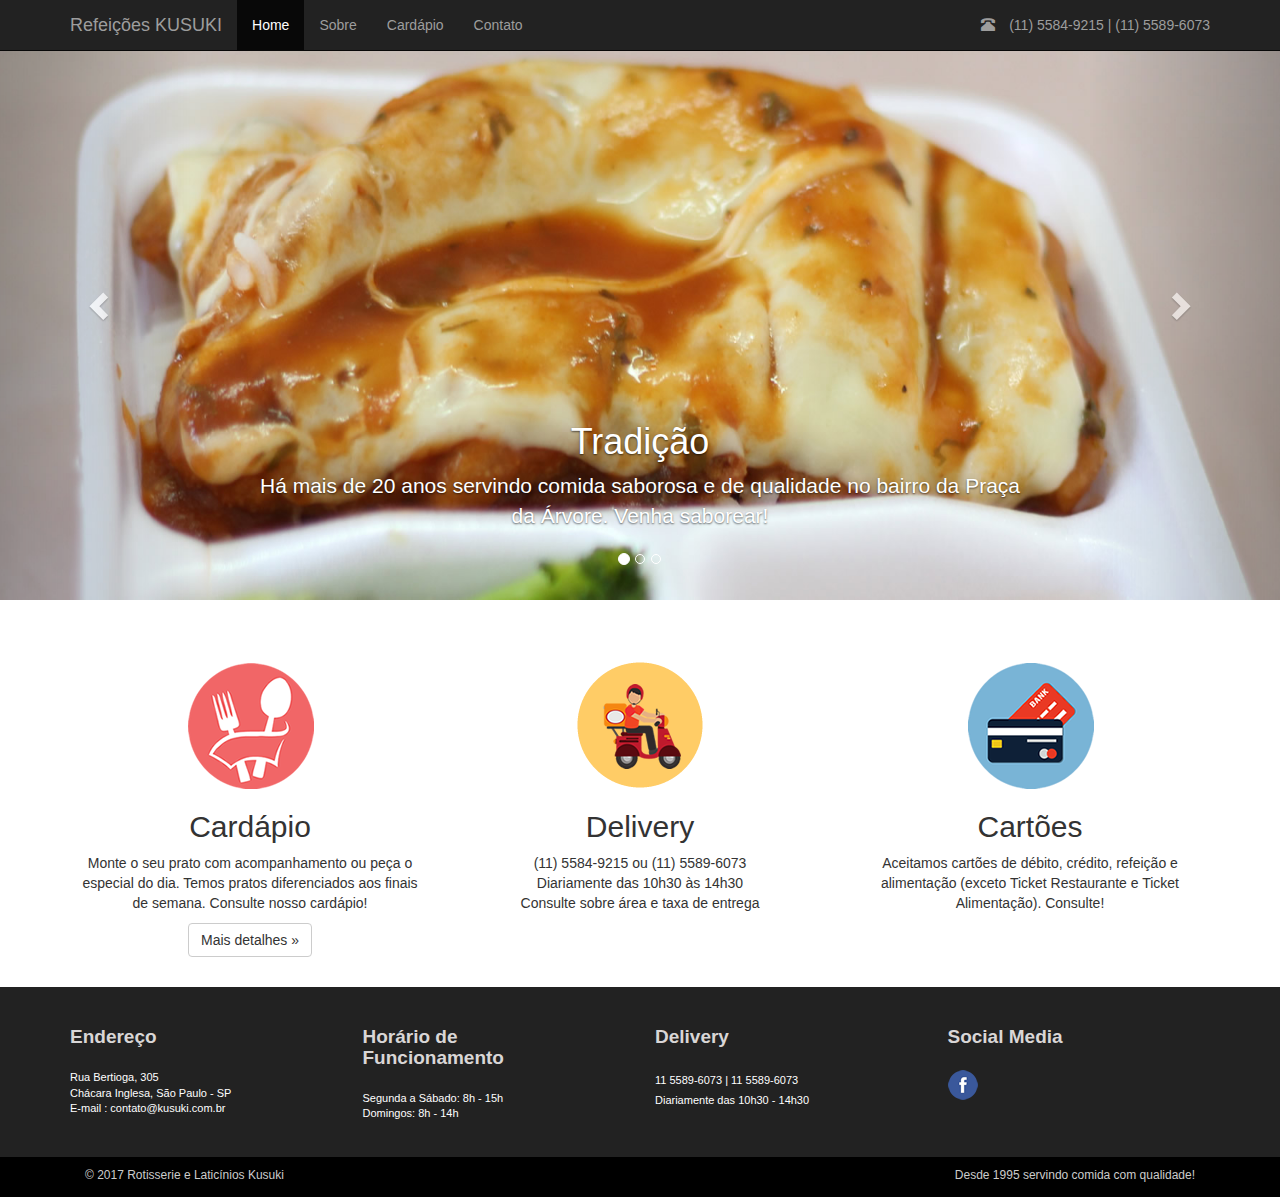
<file: index.html>
<!DOCTYPE html>
<html lang="pt-br">
  <head>
    <!-- Global Site Tag (gtag.js) - Google Analytics -->
    <script async src="https://www.googletagmanager.com/gtag/js?id=UA-107598133-1"></script>
    <script>
      window.dataLayer = window.dataLayer || [];
      function gtag(){dataLayer.push(arguments);}
      gtag('js', new Date());
    
      gtag('config', 'UA-107598133-1');
    </script>
    <meta charset="utf-8">
    <meta http-equiv="X-UA-Compatible" content="IE=edge">
    <meta name="viewport" content="width=device-width, initial-scale=1">
    <meta name="description" content="Kusuki Refeições - Faça seu pedido 11 5589-6073">
    <meta name="author" content="Fabio Kusuki">

    <title>Refeições Kusuki - 11 5589-6073</title>

    <!-- Bootstrap core CSS -->
    <link href="css/bootstrap.min.css" rel="stylesheet">
    <!-- Custom styles for this template -->
    <link href="css/carousel.css" rel="stylesheet">
	<link href="css/footer.css" rel="stylesheet">
    <!--link href="css/font-awesome.css" rel="stylesheet"-->

    <!-- Just for debugging purposes. Don't actually copy these 2 lines! -->
    <!--[if lt IE 9]><script src="assets/js/ie8-responsive-file-warning.js"></script><![endif]-->
    <script src="assets/js/ie-emulation-modes-warning.js"></script>

    <!-- HTML5 shim and Respond.js for IE8 support of HTML5 elements and media queries -->
    <!--[if lt IE 9]>
      <script src="https://oss.maxcdn.com/html5shiv/3.7.2/html5shiv.min.js"></script>
      <script src="https://oss.maxcdn.com/respond/1.4.2/respond.min.js"></script>
    <![endif]-->

  </head>
  <body>
    <!-- NAVBAR
    ================================================== -->
    <nav class="navbar navbar-inverse navbar-fixed-top">
      <div class="container">
        <div class="navbar-header">
          <button type="button" class="navbar-toggle collapsed" data-toggle="collapse" data-target="#navbar" aria-expanded="false" aria-controls="navbar">
            <span class="sr-only">Toggle navigation</span>
            <span class="icon-bar"></span>
            <span class="icon-bar"></span>
            <span class="icon-bar"></span>
          </button>
          <a class="navbar-brand" href="index.html">Refeições KUSUKI</a>
        </div>
        <div id="navbar" class="navbar-collapse collapse">
          <ul class="nav navbar-nav">
            <li class="active"><a href="#">Home</a></li>
            <li><a href="sobre.html">Sobre</a></li>
            <li><a href="cardapio.html">Cardápio</a></li>
            <li><a href="contato.html">Contato</a></li>
            <!--<li class="dropdown">
              <a href="#" class="dropdown-toggle" data-toggle="dropdown" role="button" aria-haspopup="true" aria-expanded="false">Dropdown <span class="caret"></span></a>
              <ul class="dropdown-menu">
                <li><a href="#">Action</a></li>
                <li><a href="#">Another action</a></li>
                <li><a href="#">Something else here</a></li>
                <li role="separator" class="divider"></li>
                <li class="dropdown-header">Nav header</li>
                <li><a href="#">Separated link</a></li>
                <li><a href="#">One more separated link</a></li>
              </ul>
            </li>-->
          </ul>
         <ul class="nav navbar-nav navbar-right">
            <li>
              <a href="#"><span class="glyphicon glyphicon-phone-alt">&nbsp;</span>(11) 5584-9215 | (11) 5589-6073</a>
            </li>           
          </ul>
        </div><!--/.nav-collapse -->
      </div>
    </nav>


    <!-- Carousel
    ================================================== -->
    <div id="myCarousel" class="carousel slide" data-ride="carousel">
      <!-- Indicators -->
      <ol class="carousel-indicators">
        <li data-target="#myCarousel" data-slide-to="0" class="active"></li>
        <li data-target="#myCarousel" data-slide-to="1"></li>
        <li data-target="#myCarousel" data-slide-to="2"></li>
      </ol>
      <div class="carousel-inner" role="listbox">
        <div class="item active">
          <img src="images/prato05.jpg" class="img-responsive" alt="Tradição no bairro">
          <div class="container">
            <div class="carousel-caption">
              <h1>Tradição</h1>
              <p>Há mais de 20 anos servindo comida saborosa e de qualidade no bairro da Praça da Árvore. Venha saborear!</p>
            </div>
          </div>
        </div>
        <div class="item">
          <img src="images/frango03.jpg"  class="img-responsive" alt="Frango Assado">
          <div class="container">
            <div class="carousel-caption">
              <h1>Delicioso Frango Assado</h1>
              <p>Frango assado aos finais de semana.<br>
                Os mais suculentos da região! Reserve o seu.</p>
            </div>
          </div>
        </div>
        <div class="item">
          <img src="images/prato01.jpg"  class="img-responsive" alt="Comida Caseira">
          <div class="container">
            <div class="carousel-caption">
              <h1>Comida Caseira.</h1>
              <p>Comida caseira servida diariamente. Faça o download do nosso cardápio</p>
              <p><a class="btn btn-lg btn-primary" href="cardapio.html" role="button">Ver Cardápio</a></p>
            </div>
          </div>
        </div>
      </div>
      <a class="left carousel-control" href="#myCarousel" role="button" data-slide="prev">
        <span class="glyphicon glyphicon-chevron-left" aria-hidden="true"></span>
        <span class="sr-only">Anterior</span>
      </a>
      <a class="right carousel-control" href="#myCarousel" role="button" data-slide="next">
        <span class="glyphicon glyphicon-chevron-right" aria-hidden="true"></span>
        <span class="sr-only">Próximo</span>
      </a>
    </div><!-- /.carousel -->


    <!-- Marketing messaging and featurettes
    ================================================== -->
    <!-- Wrap the rest of the page in another container to center all the content. -->

    <div class="container marketing">

      <!-- Three columns of text below the carousel -->
      <div class="row">
        <div class="col-lg-4"><img src="images/icon-menu.png" class="img-responsive center-block" alt="Cardápio">
          <h2>Cardápio</h2>
          <p>Monte o seu prato com acompanhamento ou peça o especial do dia. Temos pratos diferenciados aos finais de semana. Consulte nosso cardápio!</p>
          <p><a class="btn btn-default" href="cardapio.html" role="button">Mais detalhes &raquo;</a></p>
        </div><!-- /.col-lg-4 -->
        <div class="col-lg-4"><img src="images/icon-delivery.png" class="img-responsive center-block" alt="Delivery">
          <h2>Delivery</h2>
          <p>(11) 5584-9215 ou (11) 5589-6073<br>
            Diariamente das 10h30 às 14h30
            <br>
          Consulte sobre área e taxa de entrega</p>
        </div><!-- /.col-lg-4 -->
        <div class="col-lg-4"><img src="images/icon-cartoes.png" class="img-responsive center-block" alt="Aceitamos cartões">
          <h2>Cartões</h2>
          <p>Aceitamos cartões de débito, crédito, refeição e alimentação (exceto Ticket Restaurante e Ticket Alimentação). Consulte!</p>
        </div><!-- /.col-lg-4 -->
      </div><!-- /.row -->


      <!-- START THE FEATURETTES -->
<!--
      <hr class="featurette-divider">

      <div class="row featurette">
        <div class="col-md-7">
          <h2 class="featurette-heading">First featurette heading. <span class="text-muted">It'll blow your mind.</span></h2>
          <p class="lead">Donec ullamcorper nulla non metus auctor fringilla. Vestibulum id ligula porta felis euismod semper. Praesent commodo cursus magna, vel scelerisque nisl consectetur. Fusce dapibus, tellus ac cursus commodo.</p>
        </div>
        <div class="col-md-5">
          <img class="featurette-image img-responsive" data-src="holder.js/500x500/auto" alt="Generic placeholder image">
        </div>
      </div>

      <hr class="featurette-divider">

      <div class="row featurette">
        <div class="col-md-5">
          <img class="featurette-image img-responsive" data-src="holder.js/500x500/auto" alt="Generic placeholder image">
        </div>
        <div class="col-md-7">
          <h2 class="featurette-heading">Oh yeah, it's that good. <span class="text-muted">See for yourself.</span></h2>
          <p class="lead">Donec ullamcorper nulla non metus auctor fringilla. Vestibulum id ligula porta felis euismod semper. Praesent commodo cursus magna, vel scelerisque nisl consectetur. Fusce dapibus, tellus ac cursus commodo.</p>
        </div>
      </div>

      <hr class="featurette-divider">

      <div class="row featurette">
        <div class="col-md-7">
          <h2 class="featurette-heading">And lastly, this one. <span class="text-muted">Checkmate.</span></h2>
          <p class="lead">Donec ullamcorper nulla non metus auctor fringilla. Vestibulum id ligula porta felis euismod semper. Praesent commodo cursus magna, vel scelerisque nisl consectetur. Fusce dapibus, tellus ac cursus commodo.</p>
        </div>
        <div class="col-md-5">
          <img class="featurette-image img-responsive" data-src="holder.js/500x500/auto" alt="Generic placeholder image">
        </div>
      </div>

      <hr class="featurette-divider">
-->
      <!-- /END THE FEATURETTES -->


 
      <!--footer>
        <p class="pull-right"><a href="#">Back to top</a></p>
        <p>&copy; 2017 Rotisserie e Laticínios Kusuki &middot;</p>
      </footer-->

    </div><!-- /.container -->
    
    <!-- FOOTER
    ================================================== -->
    <footer>
      <div class="container">
        <div class="row">
          <div class="col-md-3 col-sm-6 footer-col">
            <h6 class="heading7">Endereço</h6>
            <p>Rua Bertioga, 305</br>
            Chácara Inglesa, São Paulo - SP</br>
            E-mail : contato@kusuki.com.br</p>
            
          </div>
          <div class="col-md-3 col-sm-6 footer-col">
            <h6 class="heading7">Horário de</br>Funcionamento</h6>
            <p>Segunda a Sábado: 8h - 15h</br>
            Domingos: 8h - 14h</p>
          </div>
          <div class="col-md-3 col-sm-6 footer-col">
            <h6 class="heading7">Delivery</h6>
            <div class="post">
              <p>11 5589-6073 | 11 5589-6073</br>
              Diariamente das 10h30 - 14h30</p>
            </div>
          </div>
          <div class="col-md-3 col-sm-6 footer-col">
            <h6 class="heading7">Social Media</h6>
            <a href="https://www.facebook.com/refeicoes.kusuki/" target="_blank"><img src="images/icon-facebook.png" alt="Página no Facebook" width="30" height="30" border="0"></a>
          </div>
        </div>
      </div>
    </footer>
    <div class="copyright">
      <div class="container">
        <div class="col-md-6">
          <p>© 2017 Rotisserie e Laticínios Kusuki</p>
        </div>
        <div class="col-md-6 right">
          <p>Desde 1995 servindo comida com qualidade!</p>
        </div>
      </div>
    </div>


    <!-- Bootstrap core JavaScript
    ================================================== -->
    <!-- Placed at the end of the document so the pages load faster -->
    <script src="https://ajax.googleapis.com/ajax/libs/jquery/1.11.1/jquery.min.js"></script>
    <script src="js/bootstrap.min.js"></script>
    <script src="assets/js/docs.min.js"></script>
    <!-- IE10 viewport hack for Surface/desktop Windows 8 bug -->
    <script src="assets/js/ie10-viewport-bug-workaround.js"></script>
  </body>
</html>
</file>
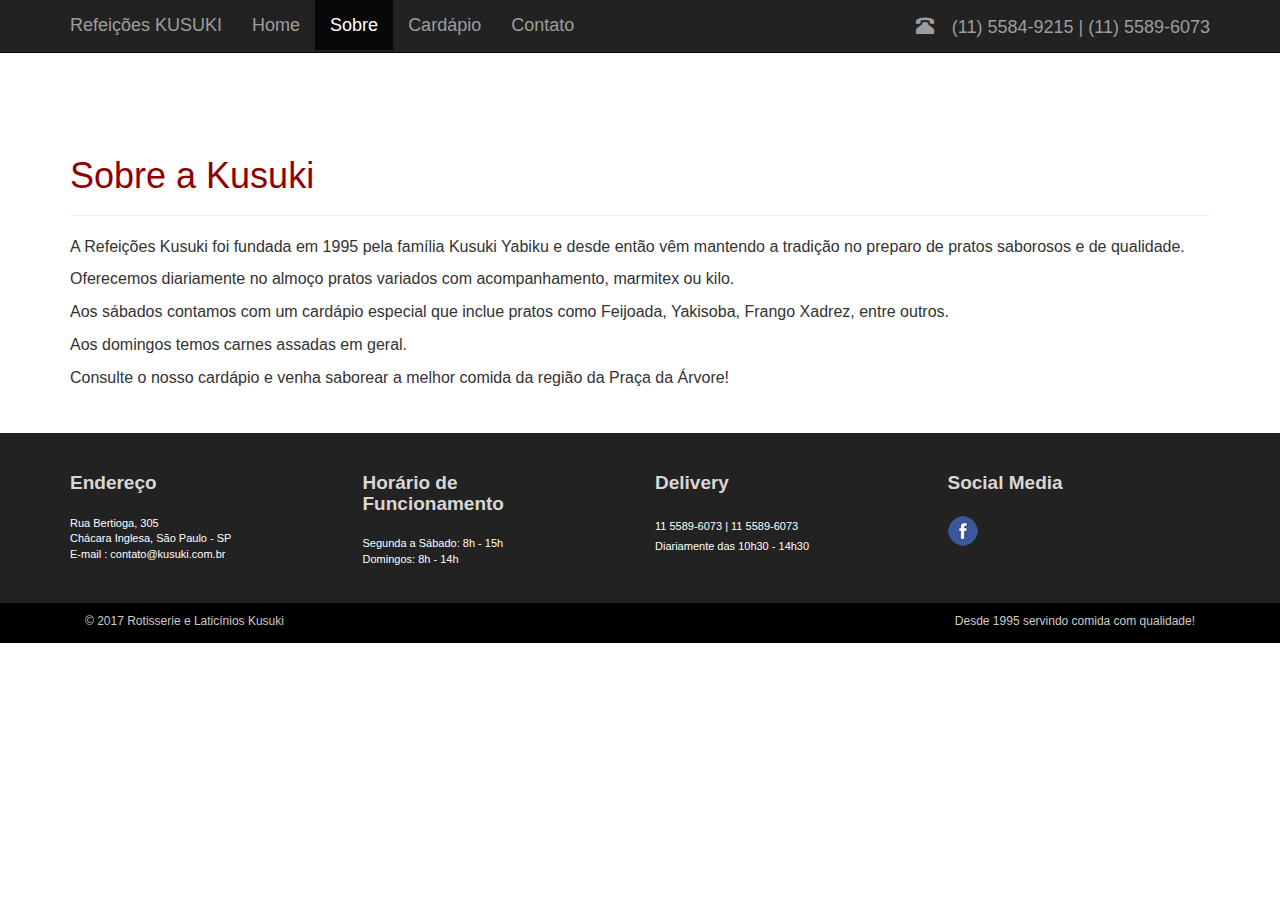
<file: sobre.html>
<!DOCTYPE html>
<html lang="pt-br">
  <head>
    <!-- Global Site Tag (gtag.js) - Google Analytics -->
    <script async src="https://www.googletagmanager.com/gtag/js?id=UA-107598133-1"></script>
    <script>
      window.dataLayer = window.dataLayer || [];
      function gtag(){dataLayer.push(arguments);}
      gtag('js', new Date());
    
      gtag('config', 'UA-107598133-1');
    </script>
    <meta charset="utf-8">
    <meta http-equiv="X-UA-Compatible" content="IE=edge">
    <meta name="viewport" content="width=device-width, initial-scale=1">
    <meta name="description" content="Kusuki Refeições - Faça seu pedido 11 5589-6073">
    <meta name="author" content="Fabio Kusuki">

    <title>Refeições Kusuki - 11 5589-6073</title>

    <!-- Bootstrap core CSS -->
    <link href="css/bootstrap.min.css" rel="stylesheet">
    <!-- Custom -->
    <link href="css/custom.css" rel="stylesheet">
	<link href="css/sticky_footer.css" rel="stylesheet">
    <link href="css/footer.css" rel="stylesheet">
    <!-- Just for debugging purposes. Don't actually copy these 2 lines! -->
    <!--[if lt IE 9]><script src="assets/js/ie8-responsive-file-warning.js"></script><![endif]-->
    <script src="assets/js/ie-emulation-modes-warning.js"></script>

    <!-- HTML5 shim and Respond.js for IE8 support of HTML5 elements and media queries -->
    <!--[if lt IE 9]>
      <script src="https://oss.maxcdn.com/html5shiv/3.7.2/html5shiv.min.js"></script>
      <script src="https://oss.maxcdn.com/respond/1.4.2/respond.min.js"></script>
    <![endif]-->

  </head>
<!-- NAVBAR
================================================== -->
  <body>
    <!-- Fixed navbar -->
    <nav class="navbar navbar-inverse navbar-fixed-top">
      <div class="container">
        <div class="navbar-header">
          <button type="button" class="navbar-toggle collapsed" data-toggle="collapse" data-target="#navbar" aria-expanded="false" aria-controls="navbar">
            <span class="sr-only">Toggle navigation</span>
            <span class="icon-bar"></span>
            <span class="icon-bar"></span>
            <span class="icon-bar"></span>
          </button>
          <a class="navbar-brand" href="index.html">Refeições KUSUKI</a>
        </div>
        <div id="navbar" class="navbar-collapse collapse">
          <ul class="nav navbar-nav">
            <li><a href="index.html">Home</a></li>
            <li class="active"><a href="#about">Sobre</a></li>
            <li><a href="cardapio.html">Cardápio</a></li>
            <li><a href="contato.html">Contato</a></li>
            <!--<li class="dropdown">
              <a href="#" class="dropdown-toggle" data-toggle="dropdown" role="button" aria-haspopup="true" aria-expanded="false">Dropdown <span class="caret"></span></a>
              <ul class="dropdown-menu">
                <li><a href="#">Action</a></li>
                <li><a href="#">Another action</a></li>
                <li><a href="#">Something else here</a></li>
                <li role="separator" class="divider"></li>
                <li class="dropdown-header">Nav header</li>
                <li><a href="#">Separated link</a></li>
                <li><a href="#">One more separated link</a></li>
              </ul>
            </li>-->
          </ul>
         <ul class="nav navbar-nav navbar-right">
            <li>
              <a href="#"><span class="glyphicon glyphicon-phone-alt">&nbsp;</span>(11) 5584-9215 | (11) 5589-6073</a>
            </li>  
            
          </ul>
        </div><!--/.nav-collapse -->
      </div>
    </nav>


    
     <!-- Begin page content -->
    <div class="container">
      <div class="page-header">
        <h1>Sobre a Kusuki</h1>
      </div>
      <p>A Refeições Kusuki foi fundada em 1995 pela família Kusuki Yabiku e desde então vêm mantendo a tradição no preparo de pratos saborosos e de qualidade.</p>
      <p>Oferecemos diariamente no almoço pratos variados com acompanhamento, marmitex ou kilo.</p>
      <p>Aos sábados contamos com um cardápio especial que inclue pratos como Feijoada, Yakisoba, Frango Xadrez, entre outros.</p>
      <p>Aos domingos temos carnes assadas em geral.</p>
      <p>Consulte o nosso cardápio e venha saborear a melhor comida da região da Praça da Árvore!</p>
      <p class="text-justify">&nbsp;</p>
    </div>

    <!-- FOOTER -->
    <footer>
      <div class="container">
        <div class="row">
          <div class="col-md-3 col-sm-6 footer-col">
            <h6 class="heading7">Endereço</h6>
            <p>Rua Bertioga, 305</br>
            Chácara Inglesa, São Paulo - SP</br>
            E-mail : contato@kusuki.com.br</p>
            
          </div>
          <div class="col-md-3 col-sm-6 footer-col">
            <h6 class="heading7">Horário de</br>Funcionamento</h6>
            <p>Segunda a Sábado: 8h - 15h</br>
            Domingos: 8h - 14h</p>
          </div>
          <div class="col-md-3 col-sm-6 footer-col">
            <h6 class="heading7">Delivery</h6>
            <div class="post">
              <p>11 5589-6073 | 11 5589-6073</br>
              Diariamente das 10h30 - 14h30</p>
            </div>
          </div>
          <div class="col-md-3 col-sm-6 footer-col">
            <h6 class="heading7">Social Media</h6>
            <a href="https://www.facebook.com/refeicoes.kusuki/" target="_blank"><img src="images/icon-facebook.png" alt="Página no Facebook" width="30" height="30" border="0"></a>
          </div>
        </div>
      </div>
    </footer>
    <div class="copyright">
      <div class="container">
        <div class="col-md-6">
          <p>© 2017 Rotisserie e Laticínios Kusuki</p>
        </div>
        <div class="col-md-6 right">
          <p>Desde 1995 servindo comida com qualidade!</p>
        </div>
      </div>
    </div>

    <!-- Bootstrap core JavaScript
    ================================================== -->
    <!-- Placed at the end of the document so the pages load faster -->
    <script src="https://ajax.googleapis.com/ajax/libs/jquery/1.11.1/jquery.min.js"></script>
    <script src="js/bootstrap.min.js"></script>
    <script src="assets/js/docs.min.js"></script>
    <!-- IE10 viewport hack for Surface/desktop Windows 8 bug -->
    <script src="/assets/js/ie10-viewport-bug-workaround.js"></script>
  </body>
</html>
</file>
<file: css/carousel.css>
/* CUSTOMIZE THE NAVBAR
-------------------------------------------------- */

/* Special class on .container surrounding .navbar, used for positioning it into place. */
.navbar-wrapper {
  position: absolute;
  top: 0;
  right: 0;
  left: 0;
  z-index: 20;
}

/* Flip around the padding for proper display in narrow viewports */
.navbar-wrapper > .container {
  padding-right: 0;
  padding-left: 0;
}
.navbar-wrapper .navbar {
  padding-right: 15px;
  padding-left: 15px;
}
.navbar-wrapper .navbar .container {
  width: auto;
}


/* CUSTOMIZE THE CAROUSEL
-------------------------------------------------- */

/* Carousel base class */
.carousel {
  height: 600px;
  margin-bottom: 60px;
  font-family: font-family: 'Francois One', sans-serif;
}
/* Since positioning the image, we need to help out the caption */
.carousel-caption {
  z-index: 10;
}

/* Declare heights because of positioning of img element */
.carousel .item {
  height: 600px;
  background-color: #777;
}
.carousel-inner > .item > img {
  position: absolute;
  top: 0;
  left: 0;
  min-width: 100%;
  height: 600px;
}


/* MARKETING CONTENT
-------------------------------------------------- */

/* Center align the text within the three columns below the carousel */
.marketing .col-lg-4 {
  margin-bottom: 20px;
  text-align: center;
}
.marketing h2 {
  font-weight: normal;
}
.marketing .col-lg-4 p {
  margin-right: 10px;
  margin-left: 10px;
}


/* Featurettes
------------------------- */

.featurette-divider {
  margin: 80px 0; /* Space out the Bootstrap <hr> more */
}

/* Thin out the marketing headings */
.featurette-heading {
  font-weight: 300;
  line-height: 1;
  letter-spacing: -1px;
}


/* RESPONSIVE CSS
-------------------------------------------------- */
@media (max-width: 768px) {
	
.carousel { height: 400px; }
.carousel .item { height: 400px; }
.carousel-inner > .item > img { height: 400px; }
}
@media (min-width: 768px) {
  /* Navbar positioning foo */
  .navbar-wrapper {
    margin-top: 20px;
  }
  .navbar-wrapper .container {
    padding-right: 15px;
    padding-left: 15px;
  }
  .navbar-wrapper .navbar {
    padding-right: 0;
    padding-left: 0;
  }

  /* The navbar becomes detached from the top, so we round the corners */
  .navbar-wrapper .navbar {
    border-radius: 4px;
  }

  /* Bump up size of carousel content */
  .carousel-caption p {
    margin-bottom: 20px;
    font-size: 21px;
    line-height: 1.4;
  }

  .featurette-heading {
    font-size: 50px;
  }
}

@media (min-width: 992px) {
  .featurette-heading {
    margin-top: 120px;
  }
}
</file>
<file: css/custom.css>
html, body{
	font-family: 'Roboto', sans-serif;
	font-size: 1em;
}
h1, h2, h3, h4, h5, h6{
	font-family: 'Francois One', sans-serif;
}

/* -- NAVBAR -- */
.navbar {
	font-family: 'Francois One', sans-serif;
}

.navbar-nav {
	font-size: 1.125em;
}

/* -- CONTENT -- */
.page-header {
	margin-top: 6em;
}

.page-header h1 {
	color: #910000;
}
</file>
<file: css/sticky_footer.css>
/* Sticky footer styles
-------------------------------------------------- */
html {
  position: relative;
  min-height: 100%;
}
body {
  /* Margin bottom by footer height */
  margin-bottom: 60px;
}
.footer {
  position: absolute;
  bottom: 0;
  width: 100%;
  /* Set the fixed height of the footer here */
  height: 500px;
  background-color: #000;
}


/* Custom page CSS
-------------------------------------------------- */
/* Not required for template or sticky footer method. */

body > .container {
  padding: 60px 15px 0;
}
.container .text-muted {
  margin: 20px 0;
}

.footer > .container {
  padding-right: 15px;
  padding-left: 15px;
}

code {
  font-size: 80%;
}
</file>
<file: css/footer.css>
/*
@import url(https://fonts.googleapis.com/css?family=Open+Sans:400,700,300);
@import url(https://maxcdn.bootstrapcdn.com/font-awesome/4.7.0/css/font-awesome.min.css);
*/
footer { background-color:#222; min-height:170px; font-family: 'Open Sans', sans-serif; }
.footer-col { margin-top:30px; }
.logofooter { margin-bottom:10px; font-size:25px; color:#fff; font-weight:700;}

.footer-col p { color:#fff; font-size:11px; font-family: 'Open Sans', sans-serif; margin-bottom:15px;}
.footer-col p i { width:20px; color:#999;}

.footer-ul { list-style-type:none;  padding-left:0; margin-left:2px;}
.footer-ul li { line-height:29px; font-size:12px;}
.footer-ul li a { color:#a0a3a4; transition: color 0.2s linear 0s, background 0.2s linear 0s; }
.footer-ul i { margin-right:10px;}
.footer-ul li a:hover {transition: color 0.2s linear 0s, background 0.2s linear 0s; color:#ff670f; }

 .copyright { min-height:40px; background-color:#000000;}
 .copyright p { font-size:12px; color:#ccc; padding:10px 0; margin-bottom:0;}
 .heading7 { font-size:19px; font-weight:700; color:#d9d6d6; margin-bottom:22px;}
 .post p { font-size:11px; color:#FFF; line-height:20px;}
 .post p span { display:block; color:#8f8f8f;}
 .bottom_ul { list-style-type:none; float:right; margin-bottom:0;}
 .bottom_ul li { float:left; line-height:40px;}
 .bottom_ul li:after { content:"/"; color:#FFF; margin-right:8px; margin-left:8px;}
 .bottom_ul li a { color:#FFF;  font-size:11px;}

 .right {
	 text-align: right;
 }
</file>
